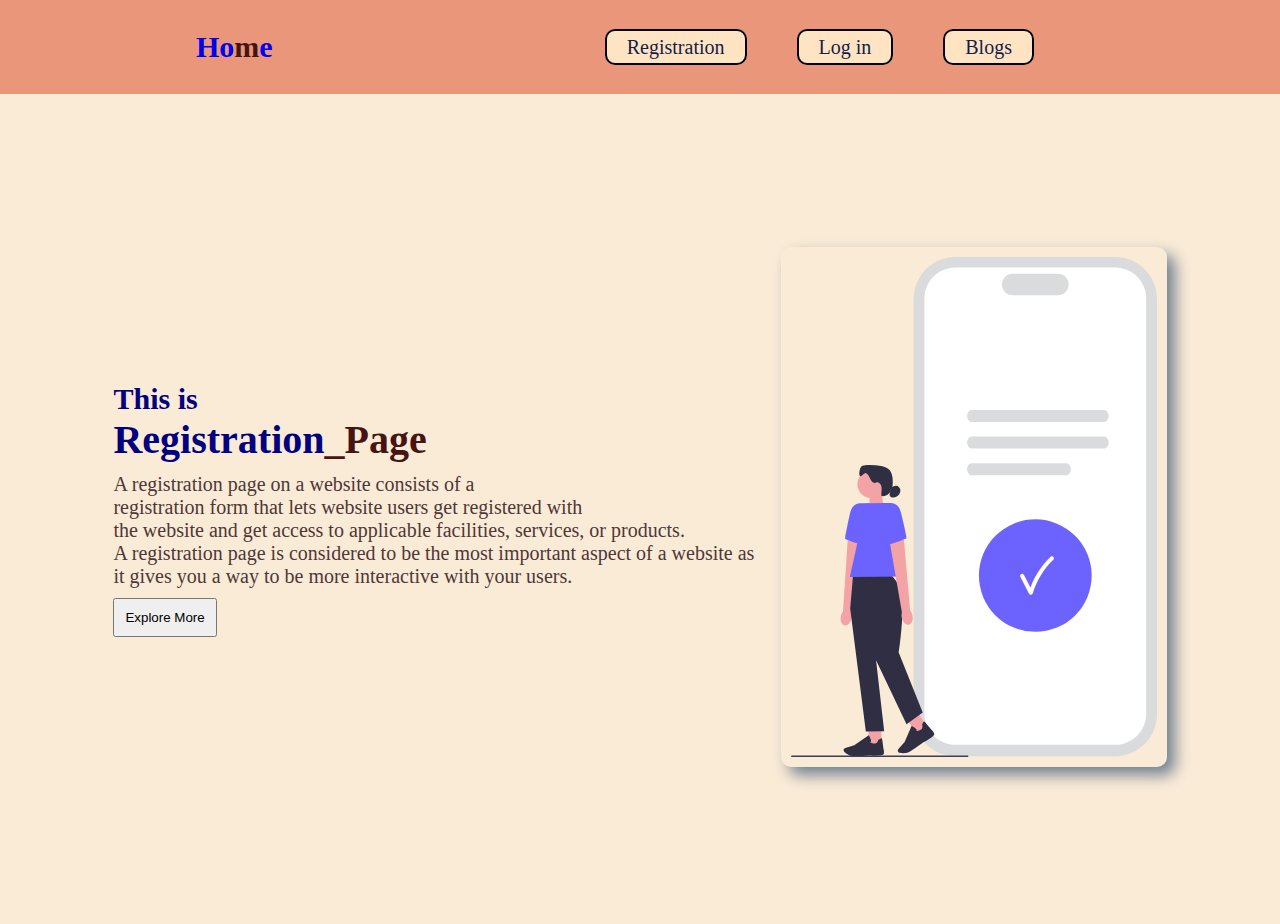
<file: index.html>
<!DOCTYPE html>
<html lang="en">

<head>
    <meta charset="UTF-8">
    <meta name="viewport" content="width=device-width, initial-scale=1.0">
    <title>Registration</title>
    <link rel="stylesheet" href="CSS/style.css">
</head>

<body>
    <!-- start header part -->
    <header>
        <!-- start navigation part -->
        <nav>
            <div class="nav_container">
                <div class="right_container">
                    <h2 class="navhead"><a href="index.html">Ho<span class="span_tag">m</span>e</a></h2>
                </div>
                <div class="navmenu">
                    <ul class="menulist">
                        <li><a href="reg.html">Registration</a></li>
                        <li><a href="login.html">Log in</a></li>
                        <li><a href="">Blogs</a></li>
                    </ul>
                </div>
            </div>
        </nav>
        <!-- banner part start -->
        <div class="banner_container">
            <div class="banner_description">
                <h2 class="bannerhead">This is</h2>
                <h1 class="bannerhead2">Registration<span class="span_tag">_Page</span></h1>
                <p>A registration page on a website consists of a <br>registration form that lets website users get
                    registered with <br>the website and get access to applicable facilities, services, or products.<br>
                    A
                    registration page is considered to be the most important aspect of a website as<br> it gives you a
                    way
                    to be more interactive with your users.</p>
                <button class="btn">Explore More</button>
            </div>
            <div class="bannerphoto">
                <img class="bnrimg" src="images/banner2.svg" alt="">
            </div>
        </div>
    </header>
</body>

</html>
</file>
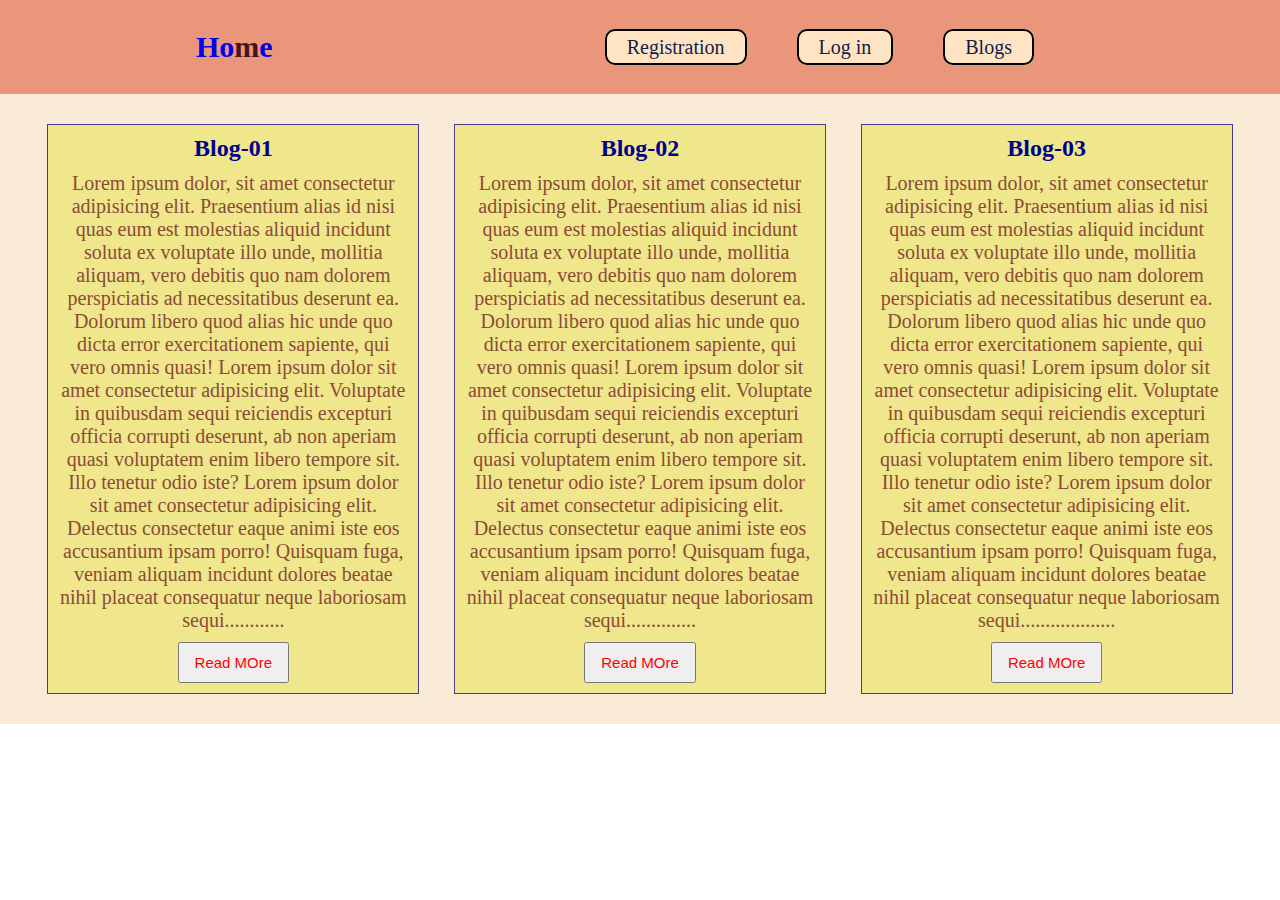
<file: blogs.html>
<!DOCTYPE html>
<html lang="en">

<head>
    <meta charset="UTF-8">
    <meta name="viewport" content="width=device-width, initial-scale=1.0">
    <title>Blogs</title>
    <link rel="stylesheet" href="CSS/style.css">
</head>

<body>
    <header>
        <nav>
            <div class="nav_container">
                <div class="right_container">
                    <!-- <h2 class="navhead"><span class="span_tag">Re</span>gistra</h2> -->
                    <h2 class="navhead"><a href="index.html">Ho<span class="span_tag">m</span>e</a></h2>
                </div>
                <div class="navmenu">
                    <ul class="menulist">
                        <li><a href="reg.html">Registration</a></li>
                        <li><a href="login.html">Log in</a></li>
                        <li><a href="blogs.html">Blogs</a></li>
                    </ul>
                </div>
            </div>
        </nav>
    </header>

    <main>
        <section class="section1_container">
            <div class="blog1">
                <h2>Blog-01</h2>
                <p>Lorem ipsum dolor, sit amet consectetur adipisicing elit. Praesentium alias id nisi quas eum est
                    molestias aliquid incidunt soluta ex voluptate illo unde, mollitia aliquam, vero debitis quo nam
                    dolorem perspiciatis ad necessitatibus deserunt ea. Dolorum libero quod alias hic unde quo dicta
                    error exercitationem sapiente, qui vero omnis quasi! Lorem ipsum dolor sit amet consectetur
                    adipisicing elit. Voluptate in quibusdam sequi reiciendis excepturi officia corrupti deserunt, ab
                    non aperiam quasi voluptatem enim libero tempore sit. Illo tenetur odio iste? Lorem ipsum dolor sit
                    amet consectetur adipisicing elit. Delectus consectetur eaque animi iste eos accusantium ipsam
                    porro! Quisquam fuga, veniam aliquam incidunt dolores beatae nihil placeat consequatur neque
                    laboriosam sequi............
                </p>
                <button>Read MOre</button>
            </div>

            <div class="blog1">
                <h2>Blog-02</h2>
                <p>Lorem ipsum dolor, sit amet consectetur adipisicing elit. Praesentium alias id nisi quas eum est
                    molestias aliquid incidunt soluta ex voluptate illo unde, mollitia aliquam, vero debitis quo nam
                    dolorem perspiciatis ad necessitatibus deserunt ea. Dolorum libero quod alias hic unde quo dicta
                    error exercitationem sapiente, qui vero omnis quasi! Lorem ipsum dolor sit amet consectetur
                    adipisicing elit. Voluptate in quibusdam sequi reiciendis excepturi officia corrupti deserunt, ab
                    non aperiam quasi voluptatem enim libero tempore sit. Illo tenetur odio iste? Lorem ipsum dolor sit
                    amet consectetur adipisicing elit. Delectus consectetur eaque animi iste eos accusantium ipsam
                    porro! Quisquam fuga, veniam aliquam incidunt dolores beatae nihil placeat consequatur neque
                    laboriosam sequi..............
                </p>
                <button>Read MOre</button>
            </div>

            <div class="blog1">
                <h2>Blog-03</h2>
                <p>Lorem ipsum dolor, sit amet consectetur adipisicing elit. Praesentium alias id nisi quas eum est
                    molestias aliquid incidunt soluta ex voluptate illo unde, mollitia aliquam, vero debitis quo nam
                    dolorem perspiciatis ad necessitatibus deserunt ea. Dolorum libero quod alias hic unde quo dicta
                    error exercitationem sapiente, qui vero omnis quasi! Lorem ipsum dolor sit amet consectetur
                    adipisicing elit. Voluptate in quibusdam sequi reiciendis excepturi officia corrupti deserunt, ab
                    non aperiam quasi voluptatem enim libero tempore sit. Illo tenetur odio iste? Lorem ipsum dolor sit
                    amet consectetur adipisicing elit. Delectus consectetur eaque animi iste eos accusantium ipsam
                    porro! Quisquam fuga, veniam aliquam incidunt dolores beatae nihil placeat consequatur neque
                    laboriosam sequi...................
                </p>
                <button>Read MOre</button>
            </div>

        </section>
    </main>

</body>

</html>
</file>
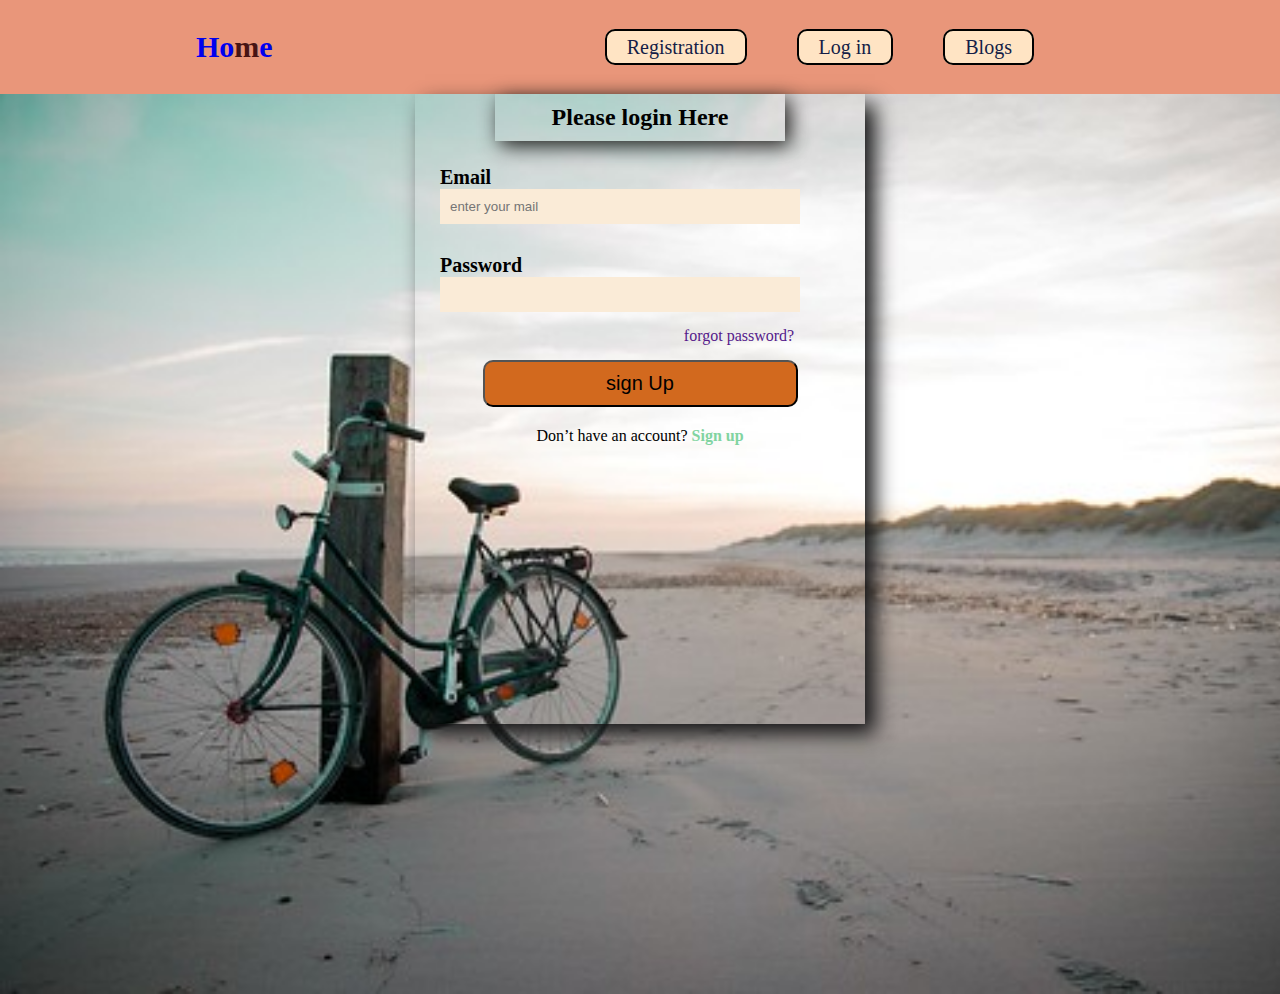
<file: login.html>
<!DOCTYPE html>
<html lang="en">

<head>
    <meta charset="UTF-8">
    <meta name="viewport" content="width=device-width, initial-scale=1.0">
    <title>Login</title>
    <link rel="stylesheet" href="CSS/style.css">
</head>

<body>
    <header>
        <nav>
            <div class="nav_container">
                <div class="right_container">
                    <!-- <h2 class="navhead"><span class="span_tag">Re</span>gistra</h2> -->
                    <h2 class="navhead"><a href="index.html">Ho<span class="span_tag">m</span>e</a></h2>
                </div>
                <div class="navmenu">
                    <ul class="menulist">
                        <li><a href="reg.html">Registration</a></li>
                        <li><a href="">Log in</a></li>
                        <li><a href="blogs.html">Blogs</a></li>
                    </ul>
                </div>
            </div>
        </nav>
    </header>
    <main class="logmain">
        <section class="form_container log_container">
            <h2 class="bannerhead4">Please login Here</h2>
            <form class="section_container">
                <label class="label_tag" for="">
                    Email <br>
                    <input class="txtarea logpassarea" type="email" placeholder="enter your mail">
                </label>
                <label for="" class="label_tag"> Password <br>
                    <input class="passarea logpassarea" type="password">
                </label>

                <p class="forgot"> <a href="">forgot password?</a></p>



                <button class="btn1">sign Up</button>

                <p>Don’t have an account?<a class="ancor" href="reg.html"> <strong>Sign up</strong> </a></p>
            </form>

        </section>
    </main>
</body>

</html>
</file>
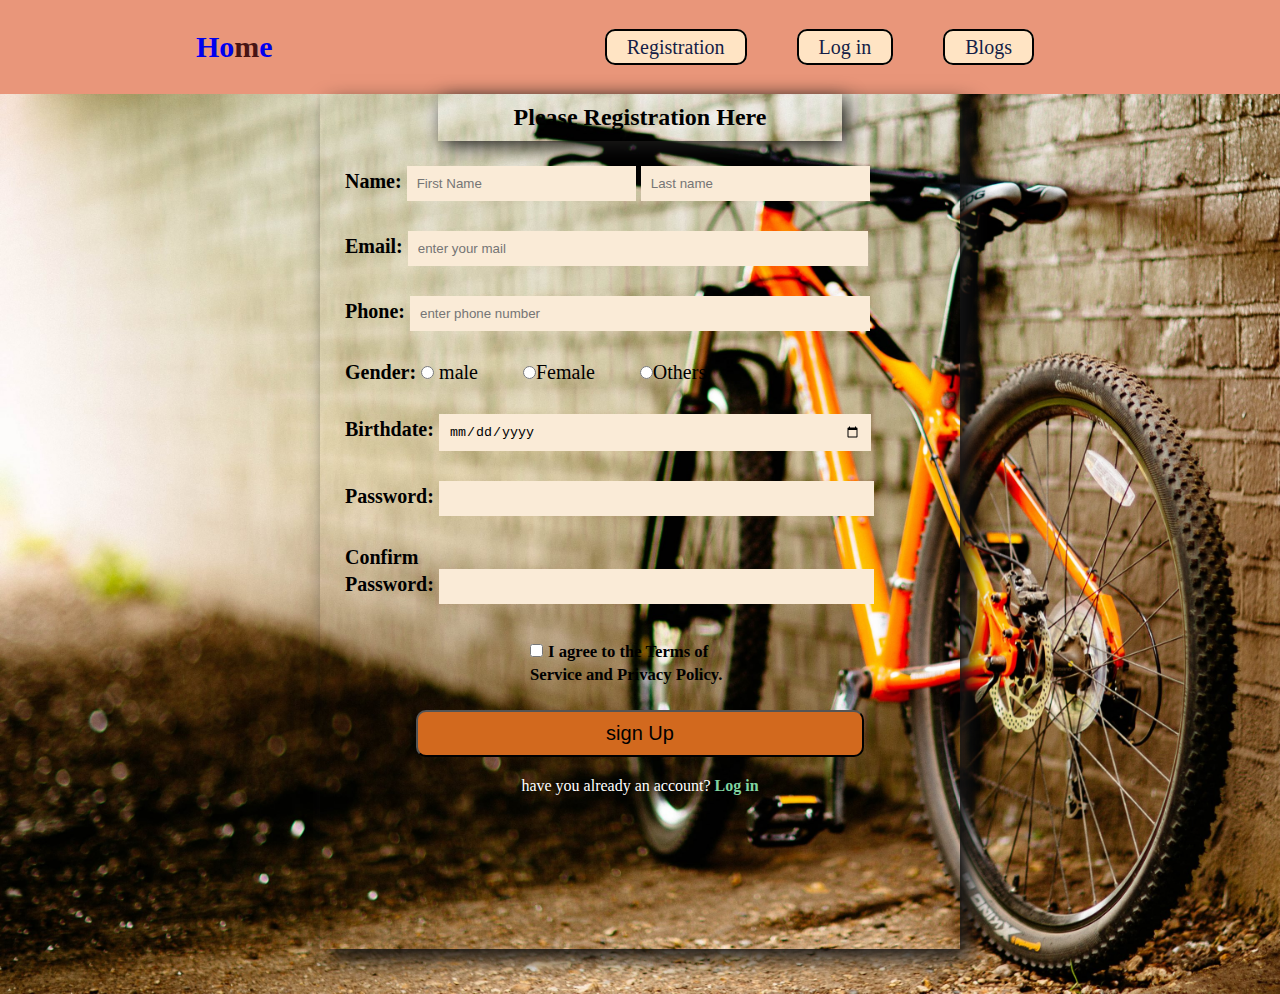
<file: reg.html>
<!DOCTYPE html>
<html lang="en">

<head>
    <meta charset="UTF-8">
    <meta name="viewport" content="width=device-width, initial-scale=1.0">
    <title>Document</title>
    <link rel="stylesheet" href="CSS/style.css">
</head>

<body>

    <header>
        <nav>
            <div class="nav_container">
                <div class="right_container">
                    <!-- <h2 class="navhead"><span class="span_tag">Re</span>gistra</h2> -->
                    <h2 class="navhead"><a href="index.html">Ho<span class="span_tag">m</span>e</a></h2>
                </div>
                <div class="navmenu">
                    <ul class="menulist">
                        <li><a href="reg.html">Registration</a></li>
                        <li><a href="login.html">Log in</a></li>
                        <li><a href="blogs.html">Blogs</a></li>
                    </ul>
                </div>
            </div>
        </nav>
    </header>

    <main id="main_container">
        <div class="form_container">
            <h2 class="bannerhead4">Please Registration Here</h2>
            <form class="section_container">
                <label class="label_tag name_text" for="">
                    Name: <input type="text" placeholder="First Name">
                    <input type="text" placeholder="Last name">
                </label>
                <label class="label_tag" for="">
                    Email: <input class="txtarea" type="email" placeholder="enter your mail">
                </label>
                <label class="label_tag " for="">Phone:
                    <input class="txtarea" type="number" placeholder="enter phone number">
                </label>

                <label class="label_tag gend" for="male">Gender:
                    <input type="radio" name="gender" id="male"> <span class="gends">male</span>
                    <input type="radio" name="gender" id="female"><span class="gends">Female</span>
                    <input type="radio" name="gender" id="female"><span class="gends">Others</span>
                </label>

                <label class="label_tag" for="birth">Birthdate:
                    <input class="txtarea birth" type="date" id="birth">
                </label>

                <label for="" class="label_tag"> Password:
                    <input class="passarea" type="password">
                </label>
                <label for="" class="label_tag">Confirm <br> Password:
                    <input class="passarea" type="password">
                </label>

                <label for="agree" class="label_tag agreatri">
                    <input type="checkbox" name="" id="agree"> <small>I agree to the Terms of Service and Privacy
                        Policy.</small>
                </label>

                <button class="btn1">sign Up</button>

                <p style="color: white;">have you already an account? <a class="ancor" href="login.html"> <strong>Log
                            in</strong> </a></p>

            </form>
        </div>
    </main>

</body>

</html>
</file>
<file: CSS/style.css>
/* shared styles */
* {
    margin: 0;
    padding: 0;
}

.span_tag {
    color: rgb(71, 20, 20);
}

.btn {
    margin-top: 10px;
    padding: 10px;
    /* background-color: lightslategray; */
    /* color: white; */
}

.btn:hover {
    color: brown;
    background-color: orange;
}

/* index.html */
/* header part start */

/* start navigiation bar */
.nav_container {
    display: flex;
    justify-content: space-around;
    align-items: center;
    background-color: darksalmon;
    color: rgb(20, 29, 71);
    padding: 30px;
}

.navhead a {
    text-decoration: none;
    font-size: 30px;
    font-weight: bolder;
}

.navhead a:hover {
    color: rgb(43, 105, 10);
    font-size: 35px;
}

.menulist {
    display: flex;
    list-style: none;
}

.menulist li a {
    margin-right: 50px;
    text-decoration: none;
    color: rgb(20, 29, 71);
    font-size: 20px;
    border: 2px solid black;
    padding: 5px 20px;
    background-color: bisque;
    border-radius: 10px;
    cursor: pointer;
}

.menulist a:hover {
    color: orange;
    background-color: gray;
    font-size: 25px;
    padding: 8px 25px;
}

/* banner part start */
.banner_container {
    background-color: antiquewhite;
    height: 90vh;
    display: flex;
    justify-content: space-around;
    align-items: center;
    padding: 10px 100px;
}

.bannerhead {
    font-size: 30px;
    font-weight: bold;
    color: navy;
}

.bannerhead2 {
    font-size: 40px;
    font-weight: bold;
    color: navy;
    margin-bottom: 10px;
}

.banner_description p {
    font-size: 20px;
    color: rgb(79, 55, 55);
}

.bnrimg {
    /* height: 500px;
    width: 500px; */
    height: 500px;
    /* border: 0.5px solid slategrey; */
    padding: 10px;
    border-radius: 10px;
    box-shadow: 8px 8px 15px slategrey;
}

/* Reg.html */

#main_container {
    background-image: url('../images/background.jfif');
    background-size: cover;
    height: 100vh;

}

.bannerhead4 {
    width: 60%;
    margin: auto;
    margin-bottom: 10px;
    padding: 10px;
    box-shadow: 5px 5px 20px rgb(30, 29, 28);

}

.form_container {
    text-align: center;
    /* width: 500px; */
    width: 50%;
    height: 95vh;
    margin: auto;
    margin-bottom: 25px;
    /* box-shadow: 8px 8px 16px rgb(193, 88, 13); */
    box-shadow: 10px 10px 20px rgb(20, 20, 21);
}

.name_text input {
    width: 34%;
}

.label_tag {
    display: block;
    text-align: left;
    padding: 15px;
    padding-right: 0;
    padding-bottom: 0;
    margin-left: 10px;
    margin-bottom: 15px;
    font-size: 20px;
    font-weight: bold
}

.label_tag input {
    padding: 10px;
    background-color: antiquewhite;
    border: 0;

}

.txtarea {
    width: 71.5%;
}

.gends {
    font-weight: 400;
    margin-right: 40px;
}

.birth {
    width: 67%;
}

.passarea {
    width: 67.5%;
}

.agreatri {
    padding: 20px 200px 0 200px;
    color: rgb(0, 0, 0);

}

.btn1 {
    width: 70%;
    padding: 10px;
    border-radius: 10px;
    font-size: 20px;
    background-color: antiquewhite;
    cursor: pointer;
    margin-bottom: 20px;
    margin-top: 10px;
    background-color: chocolate;
}

.btn1:hover {
    background-color: rgb(179, 146, 102);
    color: rgb(165, 32, 32);
}

.ancor {
    text-decoration: none;
    color: rgb(129, 212, 161);

}

/* login part start */
.logmain {
    height: 100vh;
    background-image: url('../images/lockback.jpg');
    background-size: cover;
}

.log_container {
    width: 50vh;
    height: 70vh;

    /* margin-top: 8%; */
}

.logpassarea {
    width: 80%;
}

.forgot {
    /* text-align: right; */
    width: 40%;
    margin-left: 52%;
    margin-bottom: 5px;
    /* border: 3px solid yellow; */
    /* padding: 25px; */
}

.forgot a {

    text-decoration: none;

}

/* start Blog part ____blog.html */

.section1_container {
    padding: 30px;
    display: flex;
    justify-content: space-around;
    background-color: antiquewhite;
}

.blog1 {
    width: 350px;
    color: darkblue;
    text-align: center;
    padding: 10px;
    border: 1px solid darkslateblue;
    background-color: khaki;
}

.blog1 p {
    margin-top: 10px;
    color: rgb(139, 76, 53);
    font-size: 20px;
}

.blog1 button {
    margin-top: 10px;
    padding: 10px 15px;
    font-size: 15px;
    color: red;
    cursor: pointer;
}
</file>
